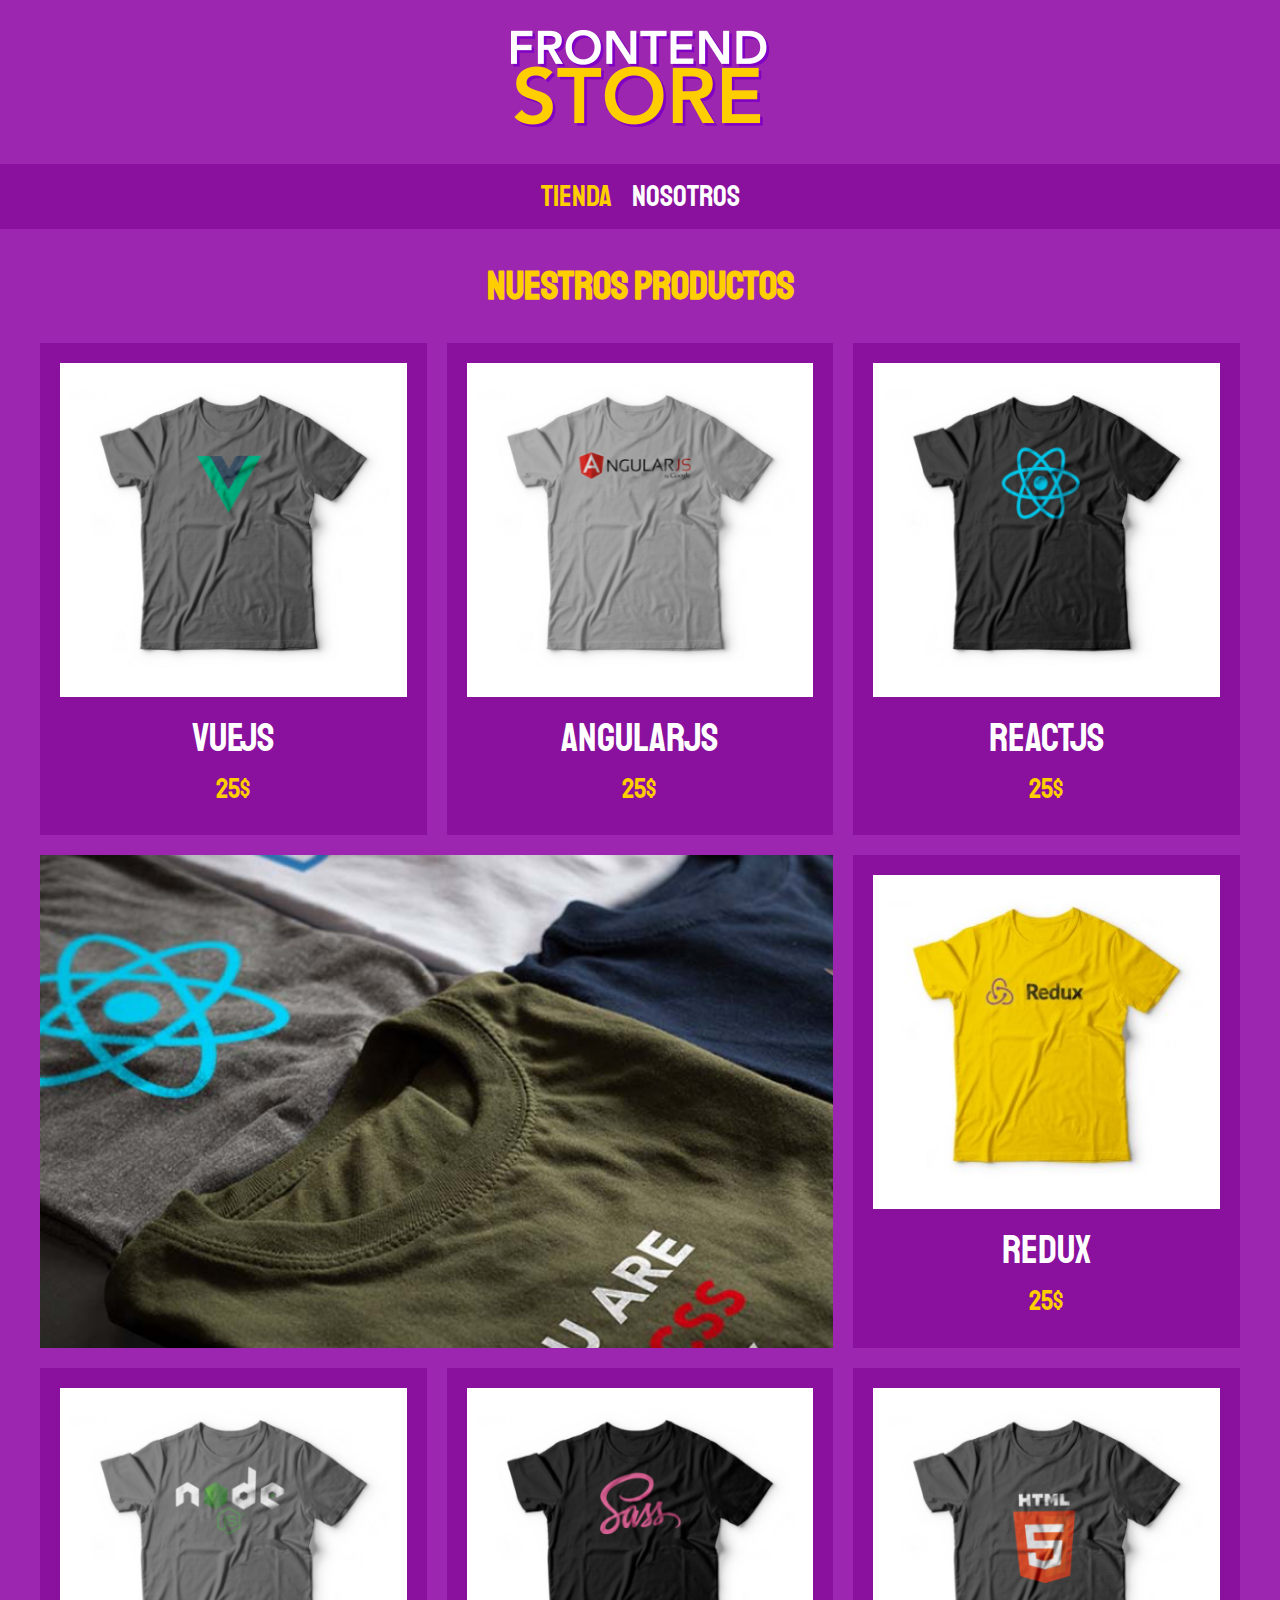
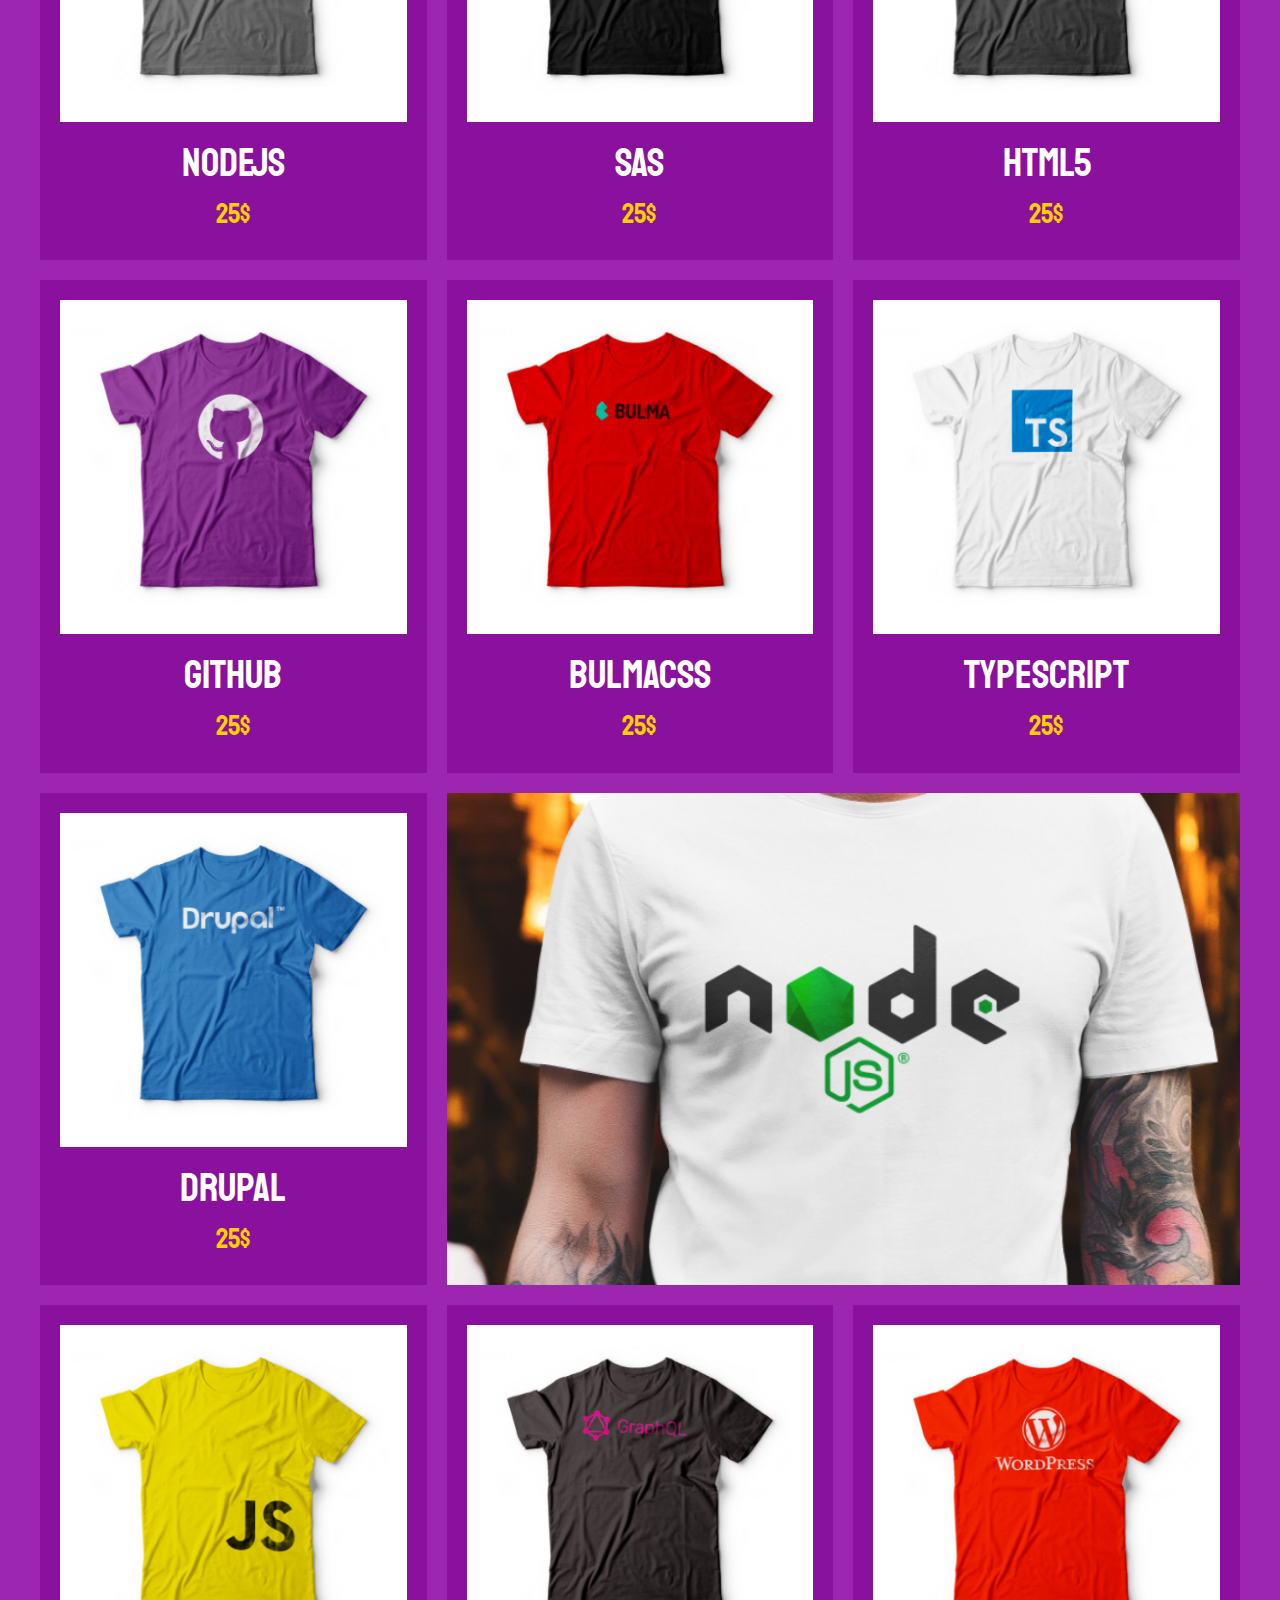
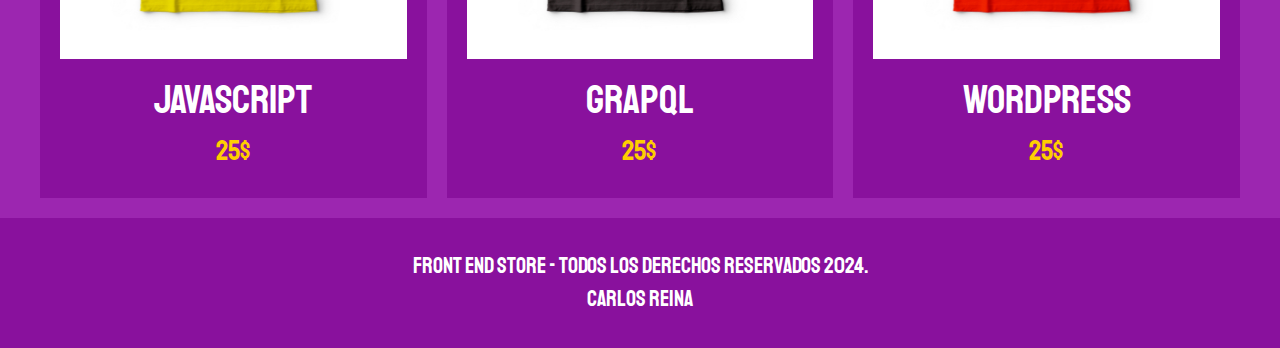
<file: index.html>
<!DOCTYPE html>
<html lang="en">

<head>
    <meta charset="UTF-8">
    <meta name="viewport" content="width=device-width, initial-scale=1.0">
    <title>FrontEnd Store</title>
    <link rel="stylesheet" href="/css/normalize.css">
    <link rel="preconnect" href="https://fonts.googleapis.com">
    <link rel="preconnect" href="https://fonts.gstatic.com" crossorigin>
    <link href="https://fonts.googleapis.com/css2?family=Staatliches&display=swap" rel="stylesheet">
    <link rel="stylesheet" href="/css/style.css">
</head>

<body>
    <header class="header">
        <a href="index.html">
            <img class="header__logo" src="/img/logo.png" alt="FrontEndLogo">
        </a>
    </header>
    <nav class="navegacion">
        <a class="navegacion__enlace navegacion__enlace--" href="index.html">Tienda</a>
        <a class="navegacion__enlace" href="nosotros.html">Nosotros</a>
    </nav>

    <main class="contenedor">
        <h1>Nuestros Productos</h1>

        <div class="grid">
            <div class="producto">
                <a href="/producto.html">
                    <img class="producto__imagen" src="/img/1.jpg" alt="imagen camisa">
                    <div class="informacion__producto">
                        <p class="producto__nombre">VueJS</p>
                        <p class="producto__precio">25$</p>
                    </div>
                </a>
            </div> <!--.producto-->
            <div class="producto">
                <a href="/producto.html">
                    <img class="producto__imagen" src="/img/2.jpg" alt="imagen camisa">
                    <div class="informacion__producto">
                        <p class="producto__nombre">AngularJS</p>
                        <p class="producto__precio">25$</p>
                    </div>
                </a>
            </div> <!--.producto-->
            <div class="producto">
                <a href="/producto.html">
                    <img class="producto__imagen" src="/img/3.jpg" alt="imagen camisa">
                    <div class="informacion__producto">
                        <p class="producto__nombre">ReactJS</p>
                        <p class="producto__precio">25$</p>
                    </div>
                </a>
            </div> <!--.producto-->
            <div class="producto">
                <a href="/producto.html">
                    <img class="producto__imagen" src="/img/4.jpg" alt="imagen camisa">
                    <div class="informacion__producto">
                        <p class="producto__nombre">Redux</p>
                        <p class="producto__precio">25$</p>
                    </div>
                </a>
            </div> <!--.producto-->
            <div class="producto">
                <a href="/producto.html">
                    <img class="producto__imagen" src="/img/5.jpg" alt="imagen camisa">
                    <div class="informacion__producto">
                        <p class="producto__nombre">NodeJS</p>
                        <p class="producto__precio">25$</p>
                    </div>
                </a>
            </div> <!--.producto-->
            <div class="producto">
                <a href="/producto.html">
                    <img class="producto__imagen" src="/img/6.jpg" alt="imagen camisa">
                    <div class="informacion__producto">
                        <p class="producto__nombre">SAS</p>
                        <p class="producto__precio">25$</p>
                    </div>
                </a>
            </div> <!--.producto-->
            <div class="producto">
                <a href="/producto.html">
                    <img class="producto__imagen" src="/img/7.jpg" alt="imagen camisa">
                    <div class="informacion__producto">
                        <p class="producto__nombre">HTML5</p>
                        <p class="producto__precio">25$</p>
                    </div>
                </a>
            </div> <!--.producto-->
            <div class="producto">
                <a href="/producto.html">
                    <img class="producto__imagen" src="/img/8.jpg" alt="imagen camisa">
                    <div class="informacion__producto">
                        <p class="producto__nombre">GitHub</p>
                        <p class="producto__precio">25$</p>
                    </div>
                </a>
            </div> <!--.producto-->
            <div class="producto">
                <a href="/producto.html">
                    <img class="producto__imagen" src="/img/9.jpg" alt="imagen camisa">
                    <div class="informacion__producto">
                        <p class="producto__nombre">BulmaCSS</p>
                        <p class="producto__precio">25$</p>
                    </div>
                </a>
            </div> <!--.producto-->
            <div class="producto">
                <a href="/producto.html">
                    <img class="producto__imagen" src="/img/10.jpg" alt="imagen camisa">
                    <div class="informacion__producto">
                        <p class="producto__nombre">TypeScript</p>
                        <p class="producto__precio">25$</p>
                    </div>
                </a>
            </div> <!--.producto-->
            <div class="producto">
                <a href="/producto.html">
                    <img class="producto__imagen" src="/img/11.jpg" alt="imagen camisa">
                    <div class="informacion__producto">
                        <p class="producto__nombre">Drupal</p>
                        <p class="producto__precio">25$</p>
                    </div>
                </a>
            </div> <!--.producto-->
            <div class="producto">
                <a href="/producto.html">
                    <img class="producto__imagen" src="/img/12.jpg" alt="imagen camisa">
                    <div class="informacion__producto">
                        <p class="producto__nombre">JavaScript</p>
                        <p class="producto__precio">25$</p>
                    </div>
                </a>
            </div> <!--.producto-->
            <div class="producto">
                <a href="/producto.html">
                    <img class="producto__imagen" src="/img/13.jpg" alt="imagen camisa">
                    <div class="informacion__producto">
                        <p class="producto__nombre">GrapQL</p>
                        <p class="producto__precio">25$</p>
                    </div>
                </a>
            </div> <!--.producto-->
            <div class="producto">
                <a href="/producto.html">
                    <img class="producto__imagen" src="/img/14.jpg" alt="imagen camisa">
                    <div class="informacion__producto">
                        <p class="producto__nombre">WordPress</p>
                        <p class="producto__precio">25$</p>
                    </div>
                </a>
            </div> <!--.producto-->
            <div class="grafico grafico--camisas"></div>
            <div class="grafico grafico--node"></div>
        </div>  
        </main>

    <footer class="footer">
        <p class="footer__texto">Front End Store - Todos los derechos Reservados 2024. <br>
        Carlos Reina</p>
    </footer>


</body>


</html>
</file>
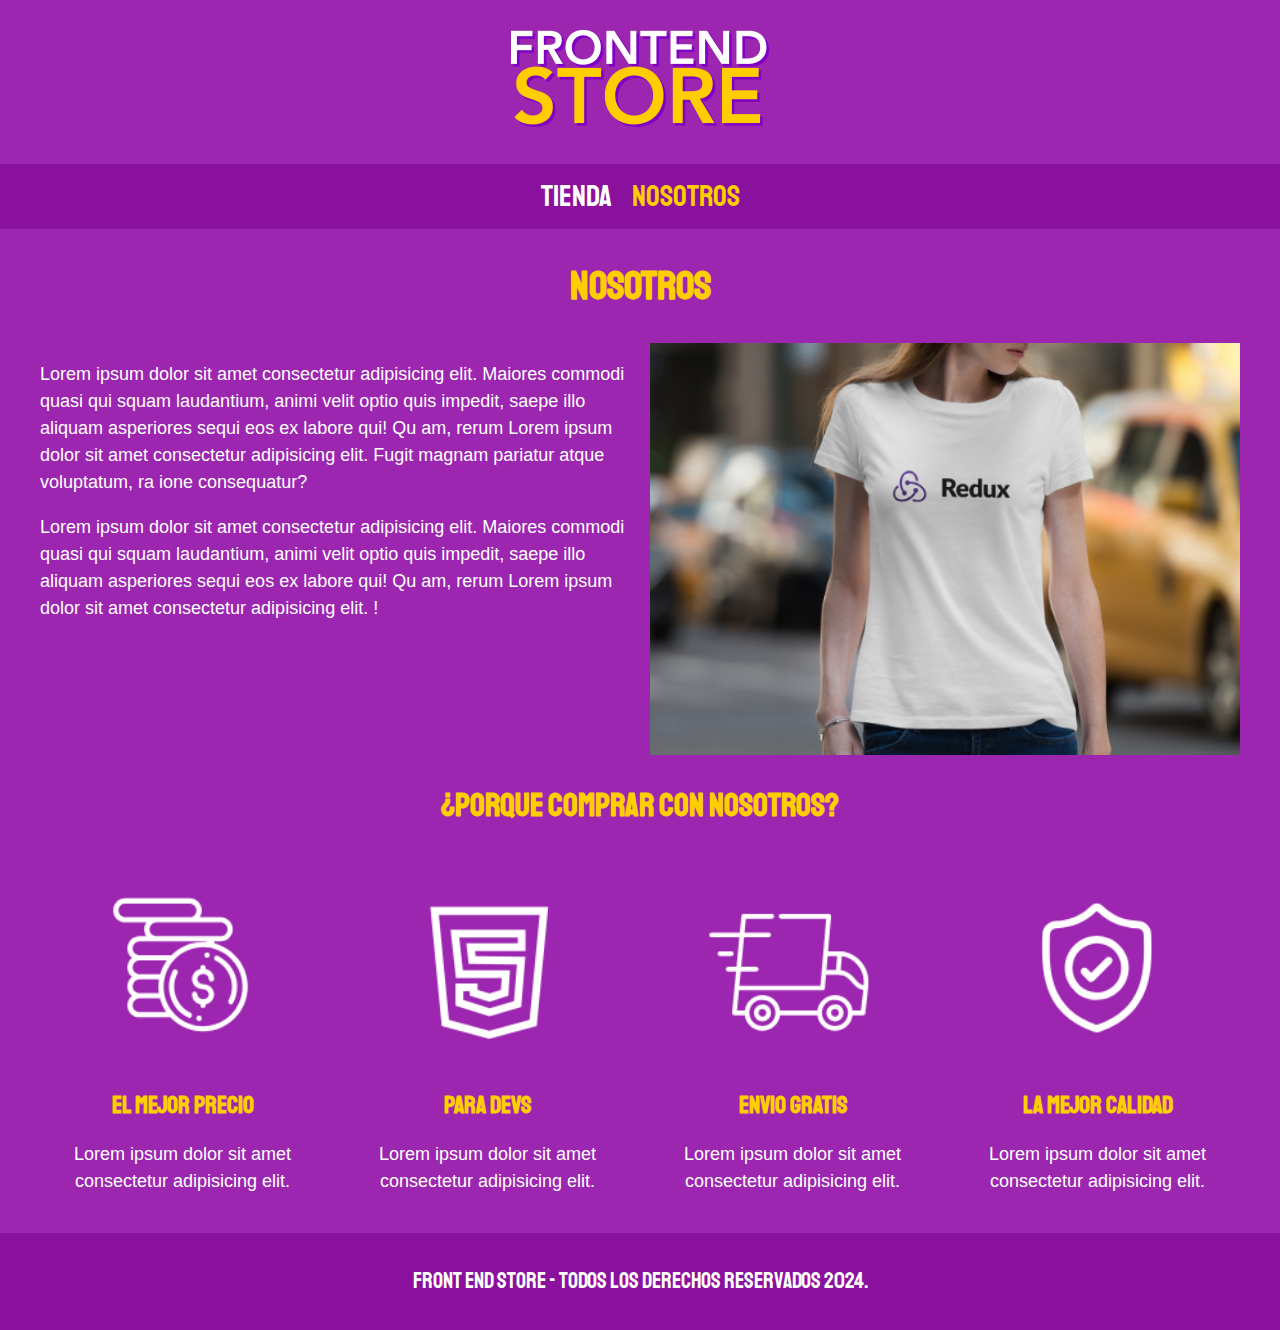
<file: nosotros.html>
<!DOCTYPE html>
<html lang="en">

<head>
    <meta charset="UTF-8">
    <meta name="viewport" content="width=device-width, initial-scale=1.0">
    <title>FrontEnd Store</title>
    <link rel="stylesheet" href="/css/normalize.css">
    <link rel="preconnect" href="https://fonts.googleapis.com">
    <link rel="preconnect" href="https://fonts.gstatic.com" crossorigin>
    <link href="https://fonts.googleapis.com/css2?family=Staatliches&display=swap" rel="stylesheet">
    <link rel="stylesheet" href="/css/style.css">
</head>

<body>
    <header class="header">
        <a href="index.html">
            <img class="header__logo" src="/img/logo.png" alt="FrontEndLogo">
        </a>
    </header>
    <nav class="navegacion">
        <a class="navegacion__enlace" href="index.html">Tienda</a>
        <a class="navegacion__enlace navegacion__enlace--" href="nosotros.html">Nosotros</a>
    </nav>

    <main class="contenedor">
        <h1>Nosotros</h1>
        <div class="nosotros">
            <div class="nosotros__contenido">
        <p >Lorem ipsum dolor sit amet consectetur adipisicing elit. Maiores commodi quasi qui
            squam laudantium, animi velit optio quis impedit, saepe illo aliquam asperiores sequi eos ex labore qui! Qu
            am, rerum Lorem ipsum dolor sit amet consectetur adipisicing elit. Fugit magnam pariatur atque voluptatum, ra
            ione consequatur?</p>

            <p>Lorem ipsum dolor sit amet consectetur adipisicing elit. Maiores commodi quasi qui squam laudantium, animi velit optio quis impedit,
               saepe illo aliquam asperiores sequi eos ex labore qui! Qu am, rerum Lorem ipsum dolor sit amet consectetur adipisicing elit.  !</p>
            </div>
            <img class="nosotros__imagen" src="/img/nosotros.jpg">
        </div>

    </main>

    <section class="contenedor comprar">
        <h2 class="comprar__titulo">¿porque comprar con nosotros?</h2>
        <div class="bloques">
            <div class="bloque">
                <img class="bloque__imagen" src="img/icono_1.png" alt="porque comprar">
                <h3 class="bloque__titulo">El Mejor Precio</h3>
                <p>Lorem ipsum dolor sit amet consectetur adipisicing elit. 
                 </p> 
            </div> <!--.bloque -->
            <div class="bloque">
                <img class="bloque__imagen" src="img/icono_2.png" alt="porque comprar">
                <h3 class="bloque__titulo">Para Devs</h3>
                <p>Lorem ipsum dolor sit amet consectetur adipisicing elit. 
                 </p> 
            </div> <!--.bloque -->
            <div class="bloque">
                <img class="bloque__imagen" src="img/icono_3.png" alt="porque comprar">
                <h3 class="bloque__titulo">Envio Gratis</h3>
                <p>Lorem ipsum dolor sit amet consectetur adipisicing elit. 
                 </p> 
            </div> <!--.bloque -->
            <div class="bloque">
                <img class="bloque__imagen" src="img/icono_4.png" alt="porque comprar">
                <h3 class="bloque__titulo">La Mejor Calidad</h3>
                <p>Lorem ipsum dolor sit amet consectetur adipisicing elit. 
                 </p> 
            </div> <!--.bloque -->
         </div> <!--.bloques -->
    </section>

    <footer class="footer">
        <p class="footer__texto">Front End Store - Todos los derechos Reservados 2024.</p>
    </footer>


</body>


</html>
</file>
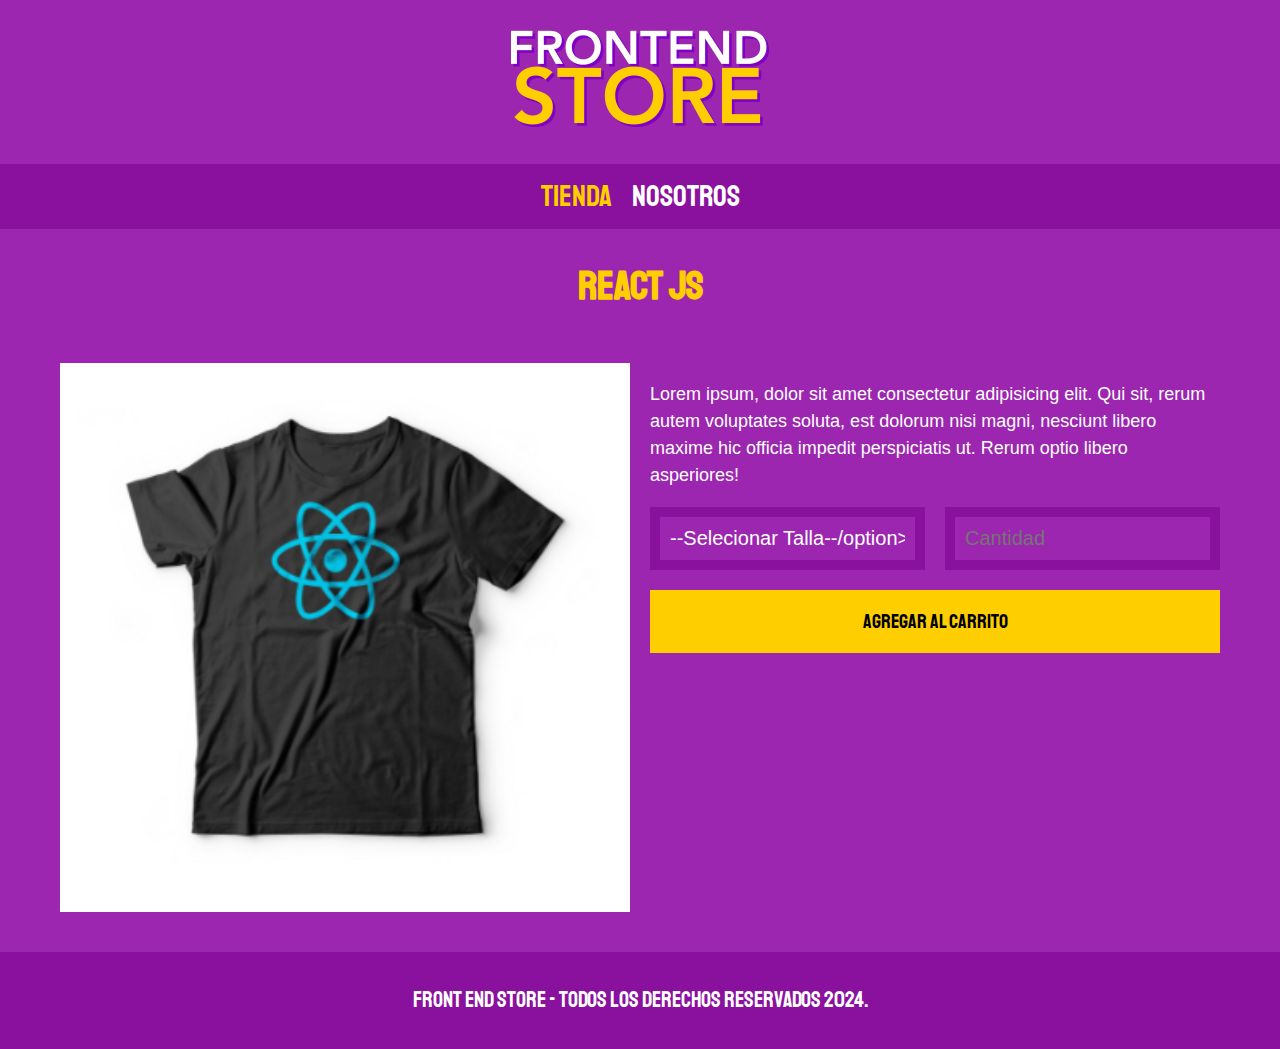
<file: producto.html>
<!DOCTYPE html>
<html lang="en">

<head>
    <meta charset="UTF-8">
    <meta name="viewport" content="width=device-width, initial-scale=1.0">
    <title>FrontEnd Store</title>
    <link rel="stylesheet" href="/css/normalize.css">
    <link rel="preconnect" href="https://fonts.googleapis.com">
    <link rel="preconnect" href="https://fonts.gstatic.com" crossorigin>
    <link href="https://fonts.googleapis.com/css2?family=Staatliches&display=swap" rel="stylesheet">
    <link rel="stylesheet" href="/css/style.css">
</head>

<body>
    <header class="header">
        <a href="index.html">
            <img class="header__logo" src="/img/logo.png" alt="FrontEndLogo">
        </a>
    </header>
    <nav class="navegacion">
        <a class="navegacion__enlace navegacion__enlace--" href="index.html">Tienda</a>
        <a class="navegacion__enlace" href="nosotros.html">Nosotros</a>
    </nav>

    <main class="contenedor">
        <h1>React JS</h1>
        <div class="camisa">
            <img class="camisa__imagen" src="img/3.jpg" alt="imagen del producto">
            <div class="camisa__contenido">
            <P>Lorem ipsum, dolor sit amet consectetur adipisicing elit. Qui sit, rerum autem voluptates soluta, 
            est dolorum nisi magni, nesciunt libero maxime hic officia impedit perspiciatis ut. 
            Rerum optio libero asperiores!</P>
            <form class="formulario">
                <select class="formulario__campo">
                    <option disabled selected>--Selecionar Talla--/option>
                    <option>Chica</option>
                    <option>Mediana</option>
                    <option>Grande</option>
                </select>
                <input class="formulario__campo" type="number" placeholder="Cantidad" min="1">
                <input class="formulario__submit" type="submit" value="Agregar al Carrito">
            </form>
            </div>
        </div>
    </main>

    <footer class="footer">
        <p class="footer__texto">Front End Store - Todos los derechos Reservados 2024.</p>
    </footer>


</body>


</html>
</file>
<file: css/style.css>
:root {
    --primario: #9C26B0;
    --primarioObscuro: #89119D;
    --secundario: #FFCE00;
    --secundarioObscuro: rgb(233,187,2);
    --blanco: #FFF; 
    --negro: #000;

    --fuentePrincipal: "Staatliches", sans-serif;
}

html {
    box-sizing: border-box;
    font-size: 62.5%;
  }
  *, *:before, *:after {
    box-sizing: inherit;
  }

  /* Globales */

  body{
    background-color: var(--primario);
    font-size: 1.6rem;
    line-height: 1.5;
  }

  p{
    font-size: 1.8rem;
    font-family: Arial, Helvetica, sans-serif;
    color: var(--blanco);
  }

  a{
    text-decoration: none;
  }
  img{
    width: 100%;
  }
  .contenedor{
    max-width: 120rem;
    margin: 0 auto;
  }
  h1,h2,h3{
    text-align: center;
    color: var(--secundario);
    font-family: var(--fuentePrincipal);
  }
  h1{
    font-size: 4rem;
  }
  h2{
    font-size: 3.2rem;
  }
  h3{
    font-size: 2.4rem;
  }

  /* Header */
  .header{
    display: flex;
    justify-content: center;
  }
  .header__logo{
    margin: 3rem 0;
  }

  /* Footer */ 
  .footer{
    background-color: var(--primarioObscuro);
    margin-top: 2rem;
    padding: 1rem 0;
  }
  .footer__texto{
    font-family: var(--fuentePrincipal);
    text-align: center;
    font-size: 2.2rem;
  }

  /* Navegacion */
  .navegacion{
    background-color: var(--primarioObscuro);
    padding: 1rem 0;
    display: flex;
    justify-content: center;
    gap: 2rem; 
  }
  .navegacion__enlace{
    font-family: var(--fuentePrincipal);
    color: var(--blanco);
    font-size: 3rem;
  }
  .navegacion__enlace--,
  .navegacion__enlace:hover{
    color: var(--secundario)
  }

  /** Grid **/
.grid{
  display: grid;
  grid-template-columns: repeat(2 , 1fr);
  gap: 2rem;
}
@media (min-width: 480px) {
  .grid{
    grid-template-columns: repeat(3, 1fr);
  }
}
  /** Productos **/
  .producto{
    background-color: var(--primarioObscuro);
    padding: 2rem;
  }
  .producto__nombre{
    font-size: 4rem;
  }
  .producto__precio{
    font-size: 2.8rem;
    color: var(--secundario);
  }
  .producto__precio,
  .producto__nombre{
    font-family: var(--fuentePrincipal);
    margin: 1rem 0;
    text-align: center;
    line-height: 1.2;
  }

  /** Graficos **/
  .grafico{
    min-height: 30rem;
    background-repeat: no-repeat;
    background-size: cover;
    grid-column: 1 / 3;
  }
  .grafico--node{
    background-image: url(../img/grafico2.jpg);
    grid-row: 8 / 9;
  }
  .grafico--camisas{
    grid-row: 2 / 3;
    background-image: url(../img/grafico1.jpg);
  }
  @media (min-width: 480px) {
    .grafico--node{
      grid-row: 5 / 6;
      grid-column: 2 / 4;
    }
  }

  /** Nosotros **/
  .nosotros{
    display: grid;
    grid-template-rows: repeat(2, auto);
  }
  @media (min-width: 480px) {
    .nosotros{
      grid-template-columns: repeat(2, 1fr);
      column-gap: 2rem;
    }
  }
.nosotros__imagen{
  grid-row: 1 / 2;
}
@media (min-width: 480px) {
    .nosotros__imagen{
      grid-column: 2 / 3;
    }
}

/** bloques **/
.bloques{
  display: grid;
  grid-template-columns: repeat(2, 1fr);
  gap: 2rem;
}
@media (min-width: 480px) {
  .bloques{
    grid-template-columns: repeat(4, 1fr);
  }
}
.bloque{
  text-align: center;
}
.bloque__titulo{
  margin: 0;
}
/** Pagina del Producto **/
.camisa{
  padding: 2rem;
}
@media (min-width: 480px) {
  .camisa {
    display: grid;
    grid-template-columns:repeat(2, 1fr);
    column-gap: 2rem;
  }
    
}
.formulario{
  display: grid;
  grid-template-columns: repeat(2, 1fr);
  gap: 2rem;
}
.formulario__campo{
border: 1rem solid var(--primarioObscuro);
background-color:transparent;
color:var(--blanco);
font-size: 2rem;
font-family: Arial, Helvetica, sans-serif;
padding: 1rem;
appearance: none;
min-width: 50%;
}
.formulario__campo:focus{
color: var(--negro);
}
.formulario__submit{
  background-color: var(--secundario);
  border: none;
  font-size: 2rem;
  font-family: var(--fuentePrincipal);
  padding: 2rem;
  transition: background-color .3s ease;
  grid-column: 1 / 3;
}
.formulario__submit:hover{
  cursor: pointer;
  background-color: var(--secundarioObscuro);
}
</file>
